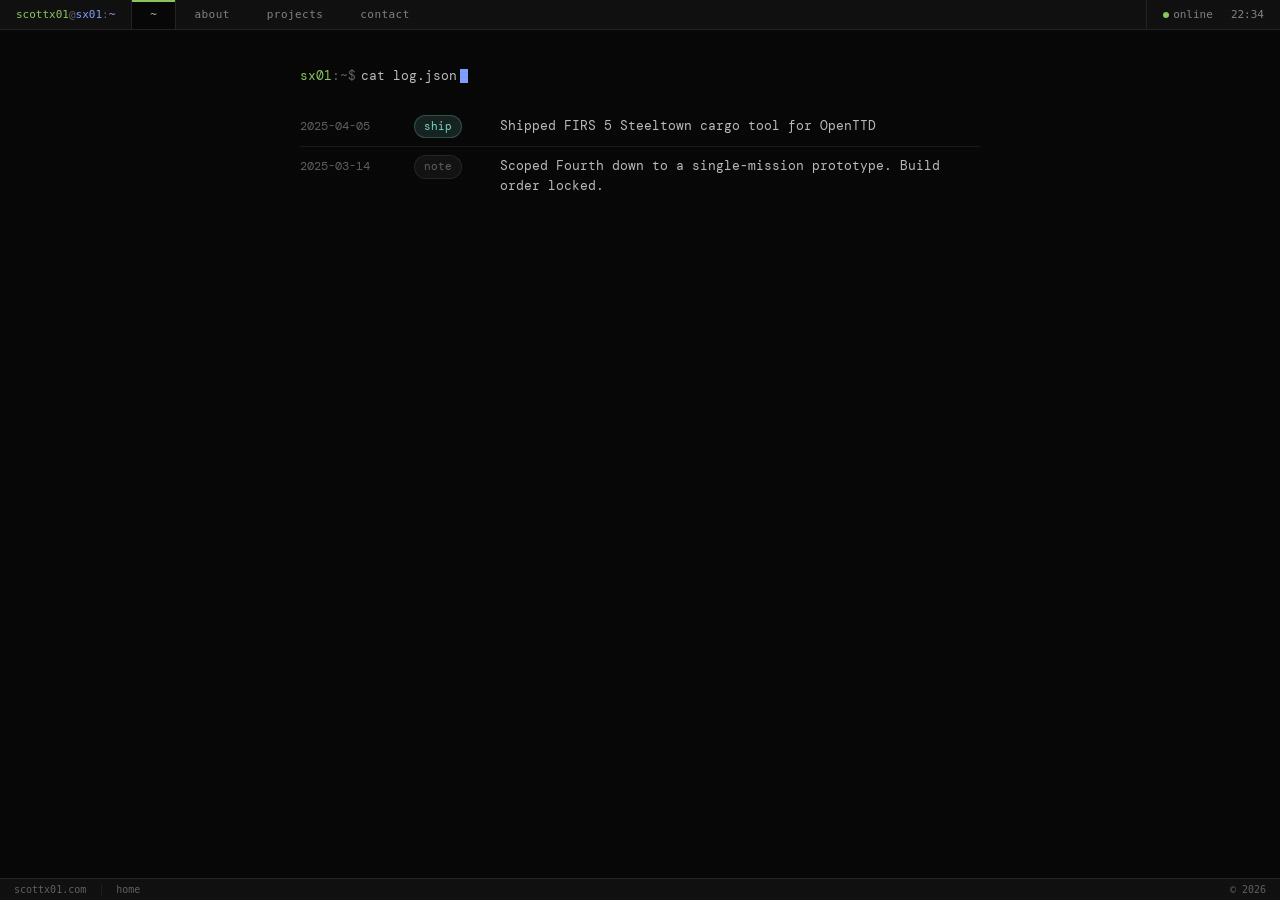
<file: index.html>
<!DOCTYPE html>
<html lang="en">
<head>
<link rel="icon" type="image/x-icon" href="/assets/favicon.ico">
<link rel="icon" type="image/png" sizes="32x32" href="/assets/favicon-32x32.png">
<link rel="apple-touch-icon" href="/assets/apple-touch-icon.png">
<link rel="stylesheet" href="styles.css">
<link rel="stylesheet" href="css/home.css">
<meta charset="UTF-8" />
<meta name="viewport" content="width=device-width, initial-scale=1.0" />
<title>scottx01</title>
</head>
<body>

<div id="topbar">
  <div class="tb-session">
    <span class="tb-u">scottx01</span><span class="tb-s">@</span><span class="tb-h">sx01</span><span class="tb-s">:</span><span class="tb-p">~</span>
  </div>
  <div class="tb-tabs">
    <div class="tb-tab active" id="tab-home"     onclick="switchTab('home')">~</div>
    <div class="tb-tab"       id="tab-about"    onclick="switchTab('about')">about</div>
    <div class="tb-tab"       id="tab-projects" onclick="switchTab('projects')">projects</div>
    <div class="tb-tab"       id="tab-contact"  onclick="switchTab('contact')">contact</div>
  </div>
  <div class="tb-right">
    <span><span class="status-dot"></span>online</span>
    <span id="clock">00:00</span>
  </div>
</div>

<div id="main">

  <div class="view active" id="view-home">
    <div class="log-wrap">
      <div class="log-prompt">
        <span class="lp-host">sx01</span><span class="lp-sep">:~$</span><span class="lp-cmd">cat log.json</span><span class="lp-cursor"></span>
      </div>
      <div id="log-feed">
        <span class="log-status">// loading...</span>
      </div>
    </div>
  </div>

  <div class="view" id="view-about">
    <div class="prompt">
      <span class="pr-u">scottx01</span><span class="pr-s">@</span><span class="pr-h">sx01</span><span class="pr-s">:</span><span class="pr-p">~</span><span class="pr-d"> $ </span><span class="pr-c">cat about.md</span>
    </div>
    <div class="output">
      <table class="kv-table">
        <tr>
          <td class="kv-key">handle</td>
          <td class="kv-val">ScottX01</td>
        </tr>
        <tr>
          <td class="kv-key">location</td>
          <td class="kv-val">PNW, USA</td>
        </tr>
        <tr>
          <td class="kv-key">interests</td>
          <td class="kv-val">
            <span class="tag b">linux / proton</span>
            <span class="tag g">project zomboid</span>
            <span class="tag p">jrpgs</span>
            <span class="tag a">music production</span>
            <span class="tag b">game modding</span>
            <span class="tag r">server admin</span>
          </td>
        </tr>
        <tr>
          <td class="kv-key">desc</td>
          <td class="kv-val" style="color:var(--muted)">
            Builds tools for Linux gaming, server management, and game modding.
            Scripts, utilities, patches — whatever's needed. Also into music production
            and <span style="color:var(--fg)">audio experimentation</span> with AI tooling.
          </td>
        </tr>
      </table>
    </div>
    <div class="prompt">
      <span class="pr-u">scottx01</span><span class="pr-s">@</span><span class="pr-h">sx01</span><span class="pr-s">:</span><span class="pr-p">~</span><span class="pr-d"> $ </span><span class="cursor"></span>
    </div>
  </div>

  <div class="view" id="view-projects">
    <div class="prompt">
      <span class="pr-u">scottx01</span><span class="pr-s">@</span><span class="pr-h">sx01</span><span class="pr-s">:</span><span class="pr-p">~</span><span class="pr-d"> $ </span><span class="pr-c">ls -la projects/</span>
    </div>
    <div class="output">
      <table class="proj-table">
        <thead>
          <tr>
            <th style="width:70px">id</th>
            <th>name / desc</th>
            <th style="width:180px">stack</th>
            <th style="width:60px"></th>
          </tr>
        </thead>
        <tbody>
          <tr>
            <td class="proj-id">proj_001</td>
            <td>
              <div class="proj-name">ProtonDB Report Maker</div>
              <div class="proj-desc">Browser tool for generating formatted ProtonDB compatibility reports. 140-char summary tracking, markdown notes, rating presets, live preview, GE-Proton version lookup.</div>
            </td>
            <td>
              <div class="proj-stack">
                <span>html</span>
                <span>vanilla js</span>
                <span>linux</span>
              </div>
            </td>
            <td><a class="proj-link" href="/protondb">open</a></td>
          </tr>
          <tr>
            <td class="proj-id">proj_002</td>
            <td>
              <div class="proj-name">FIRS 5 Steeltown Reference</div>
              <div class="proj-desc">Interactive cargo flow reference for the Steeltown economy in OpenTTD FIRS 5. Searchable industry list, cargo inputs/outputs, and live cross-reference showing which industries produce or accept any given cargo.</div>
            </td>
            <td>
              <div class="proj-stack">
                <span>html</span>
                <span>vanilla js</span>
                <span>openttd</span>
              </div>
            </td>
            <td><a class="proj-link" href="/openttd">open</a></td>
          </tr>
        </tbody>
      </table>
    </div>
    <div class="prompt">
      <span class="pr-u">scottx01</span><span class="pr-s">@</span><span class="pr-h">sx01</span><span class="pr-s">:</span><span class="pr-p">~</span><span class="pr-d"> $ </span><span class="cursor"></span>
    </div>
  </div>

  <div class="view" id="view-contact">
    <div class="prompt">
      <span class="pr-u">scottx01</span><span class="pr-s">@</span><span class="pr-h">sx01</span><span class="pr-s">:</span><span class="pr-p">~</span><span class="pr-d"> $ </span><span class="pr-c">cat contact.json</span>
    </div>
    <div class="output">
      <div class="contact-json">
        <span class="j-brace">{</span><br>
        &nbsp;&nbsp;<span class="j-key">"github"</span><span class="j-sep">:&nbsp;&nbsp;&nbsp;&nbsp;</span><span class="j-val">"<a href="https://github.com/scottx01" target="_blank">github.com/scottx01</a>"</span><span class="j-comma">,</span><br>
        &nbsp;&nbsp;<span class="j-key">"discord"</span><span class="j-sep">:&nbsp;&nbsp;&nbsp;</span><span class="j-val">"<a href="https://discordapp.com/users/scottyx1" target="_blank">scottyx1</a>"</span><span class="j-comma">,</span><br>
        &nbsp;&nbsp;<span class="j-key">"protondb"</span><span class="j-sep">:&nbsp;&nbsp;</span><span class="j-val">"<a href="https://www.protondb.com/users/568192010" target="_blank">protondb.com/users/568192010</a>"</span><span class="j-comma">,</span><br>
        &nbsp;&nbsp;<span class="j-key">"instagram"</span><span class="j-sep">:&nbsp;</span><span class="j-val">"<a href="https://www.instagram.com/scott.rtf" target="_blank">@scott.rtf</a>"</span><br>
        <span class="j-brace">}</span>
      </div>
    </div>
    <div class="prompt">
      <span class="pr-u">scottx01</span><span class="pr-s">@</span><span class="pr-h">sx01</span><span class="pr-s">:</span><span class="pr-p">~</span><span class="pr-d"> $ </span><span class="cursor"></span>
    </div>
  </div>

</div>

<div id="bottombar">
  <span>scottx01.com</span>
  <span class="bb-sep">│</span>
  <span>home</span>
  <div class="bb-right">
    <span>&copy; 2026</span>
  </div>
</div>

<script src="script.js"></script>
</body>
</html>
</file>
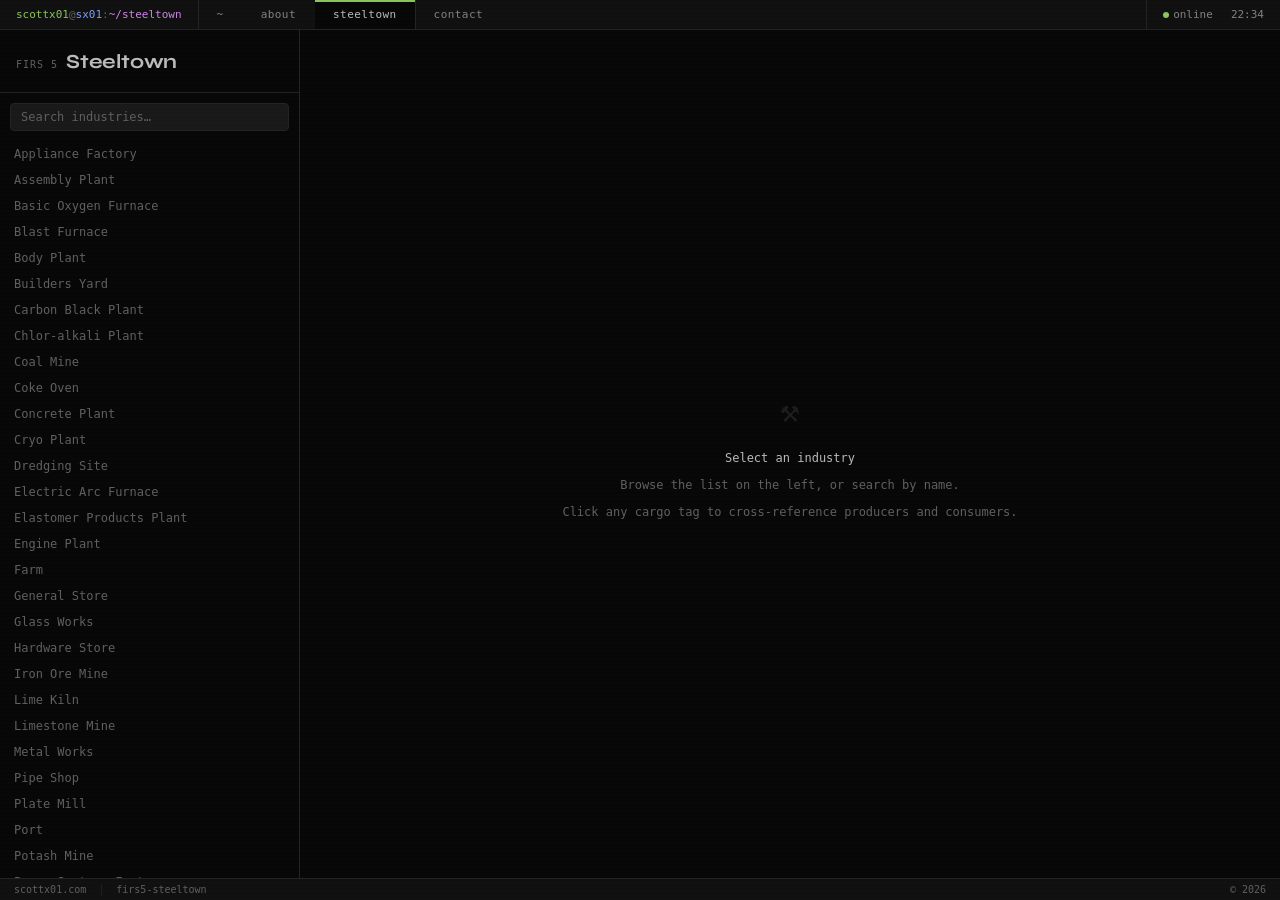
<file: openttd/index.html>
<!DOCTYPE html>
<html lang="en">
<head>
  <meta charset="UTF-8">
  <meta name="viewport" content="width=device-width, initial-scale=1.0">
  <title>FIRS 5 &middot; Steeltown &mdash; scottx01</title>
  <link rel="icon" type="image/x-icon" href="/assets/favicon.ico">
  <link rel="icon" type="image/png" sizes="32x32" href="/assets/favicon-32x32.png">
  <link rel="apple-touch-icon" href="/assets/apple-touch-icon.png">
  <link rel="preconnect" href="https://fonts.googleapis.com">
  <link rel="preconnect" href="https://fonts.gstatic.com" crossorigin>
  <link rel="stylesheet" href="https://fonts.googleapis.com/css2?family=Syne:wght@400;600;700&display=swap">
  <link rel="stylesheet" href="../styles.css">
</head>
<body>

<div id="topbar">
  <div class="tb-session">
    <span class="tb-u">scottx01</span><span class="tb-s">@</span><span class="tb-h">sx01</span><span class="tb-s">:</span><span class="tb-p">~/steeltown</span>
  </div>
  <div class="tb-tabs">
    <a class="tb-tab" href="/">~</a>
    <a class="tb-tab" href="/?tab=about">about</a>
    <div class="tb-tab active">steeltown</div>
    <a class="tb-tab" href="/?tab=contact">contact</a>
  </div>
  <div class="tb-right">
    <span><span class="status-dot"></span>online</span>
    <span id="clock">00:00</span>
  </div>
</div>

<div id="openttd-app">

  <div id="ot-left">
    <div id="ot-header">
      <div class="ot-header-text">
        <span class="ot-label">FIRS 5</span>
        <span class="ot-title">Steeltown</span>
      </div>
      <button id="ot-mobile-toggle" aria-label="Toggle industry list">&#x25BE;</button>
    </div>

    <div id="ot-search-wrap">
      <input id="ot-search" type="search" placeholder="Search industries&hellip;" autocomplete="off" spellcheck="false">
    </div>

    <div id="ot-list" role="list">
    </div>
  </div>

  <div id="ot-right" aria-live="polite">

    <button id="ot-back-btn" hidden>&#x2190; Back</button>

    <div id="ot-empty" class="ot-panel">
      <div class="ot-empty-icon">&#x2692;</div>
      <p><strong>Select an industry</strong></p>
      <p>Browse the list on the left, or search by name.</p>
      <p>Click any cargo tag to cross-reference producers and consumers.</p>
    </div>

    <div id="ot-industry-view" class="ot-panel" hidden>
      <div class="ot-ind-name" id="ot-iv-name"></div>
      <div class="ot-cargo-section">
        <div class="ot-section-label">Accepts</div>
        <div class="ot-tags" id="ot-iv-in-tags"></div>
      </div>
      <div class="ot-cargo-section">
        <div class="ot-section-label">Produces</div>
        <div class="ot-tags" id="ot-iv-out-tags"></div>
      </div>
    </div>

    <div id="ot-cargo-view" class="ot-panel" hidden>
      <div class="ot-cargo-heading" id="ot-cv-name"></div>
      <div class="ot-cargo-sub">Cargo cross-reference</div>
      <div class="ot-xref-section">
        <div class="ot-xref-label produced">Produced by</div>
        <div id="ot-cv-producers"></div>
      </div>
      <div class="ot-xref-section">
        <div class="ot-xref-label accepted">Accepted by</div>
        <div id="ot-cv-acceptors"></div>
      </div>
    </div>

  </div>
</div>

<div id="bottombar">
  <span>scottx01.com</span>
  <span class="bb-sep">│</span>
  <span>firs5-steeltown</span>
  <div class="bb-right">
    <span>&copy; 2026</span>
  </div>
</div>

<script src="../script.js"></script>
</body>
</html>
</file>
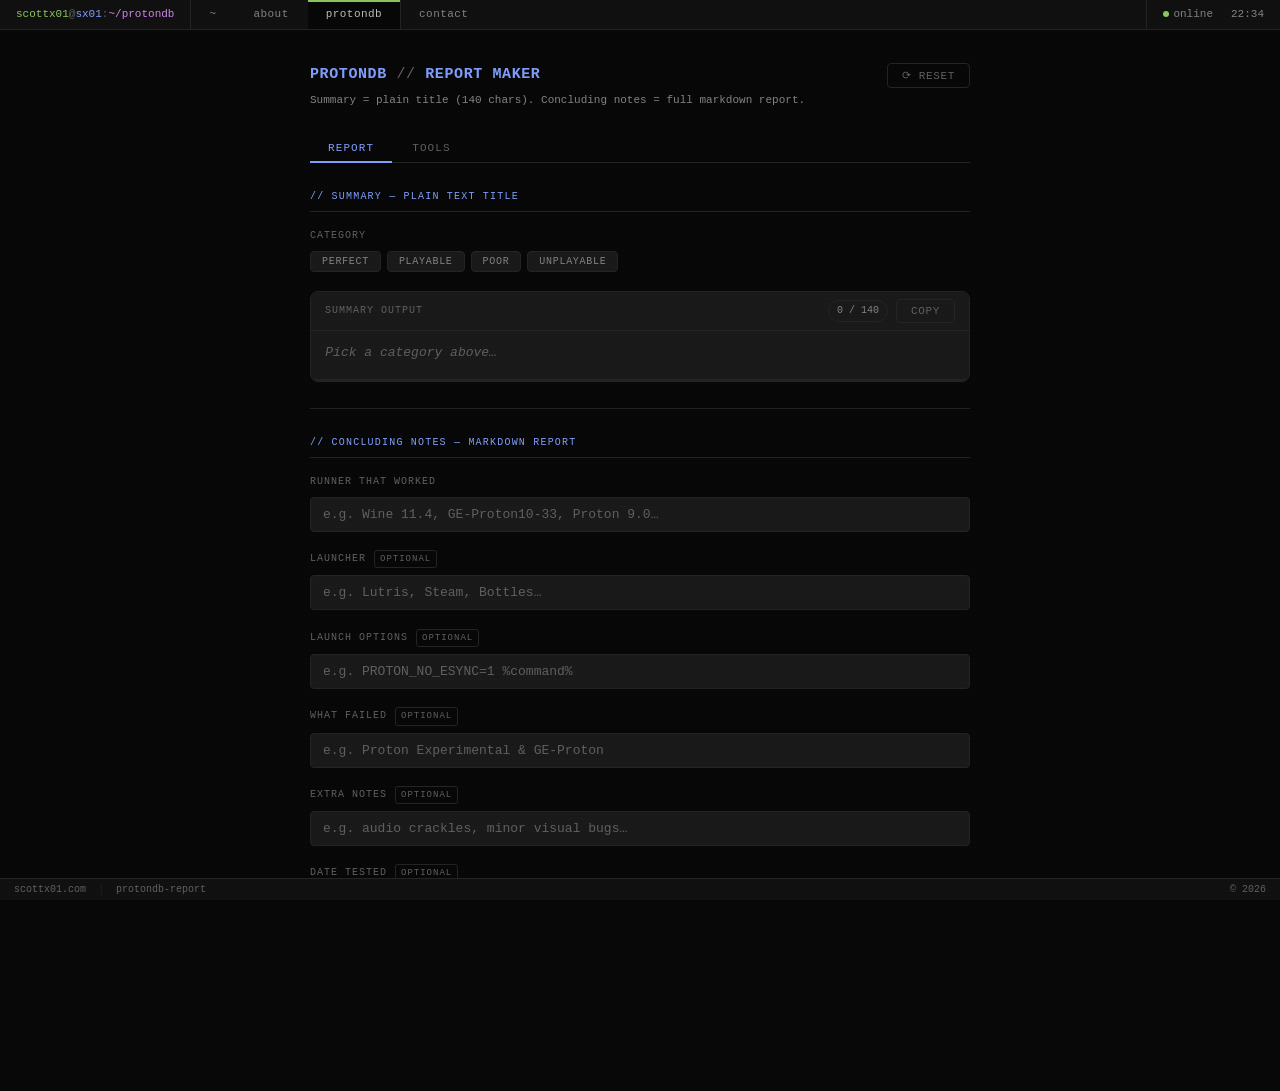
<file: protondb/index.html>
<!DOCTYPE html>
<html lang="en">
<head>
<meta charset="UTF-8" />
<meta name="viewport" content="width=device-width, initial-scale=1.0" />
<link rel="icon" type="image/x-icon" href="/assets/favicon.ico">
<link rel="icon" type="image/png" sizes="32x32" href="/assets/favicon-32x32.png">
<link rel="apple-touch-icon" href="/assets/apple-touch-icon.png">
<link rel="stylesheet" href="../styles.css">
<title>ProtonDB Report Maker</title>
</head>
<body class="app-page">
  <div id="topbar">
  <div class="tb-session">
    <span class="tb-u">scottx01</span><span class="tb-s">@</span><span class="tb-h">sx01</span><span class="tb-s">:</span><span class="tb-p">~/protondb</span>
  </div>
  <div class="tb-tabs">
    <a class="tb-tab" href="/">~</a>
    <a class="tb-tab" href="/?tab=about">about</a>
    <div class="tb-tab active">protondb</div>
    <a class="tb-tab" href="/?tab=contact">contact</a>
  </div>
  <div class="tb-right">
    <span><span class="status-dot"></span>online</span>
    <span id="clock">00:00</span>
  </div>
</div>
<div class="app">

  <header class="app-header">
    <div>
      <h1>ProtonDB <span>//</span> Report Maker</h1>
      <p>Summary = plain title (140 chars). Concluding notes = full markdown report.</p>
    </div>
    <button class="btn danger" onclick="resetAll()">&#x27F3; Reset</button>
  </header>

  <div class="tab-bar">
    <button class="tab-btn active" onclick="switchTab('report',this)">Report</button>
    <button class="tab-btn" onclick="switchTab('tools',this)">Tools</button>
  </div>

  <div class="tab-panel active" id="tab-report">

  <div class="section-title">// Summary — plain text title</div>

  <div class="field">
    <div class="field-label">Category</div>
    <div class="cat-row">
      <button class="cat-chip" onclick="selectCat('perfect',this)">Perfect</button>
      <button class="cat-chip" onclick="selectCat('playable',this)">Playable</button>
      <button class="cat-chip" onclick="selectCat('poor',this)">Poor</button>
      <button class="cat-chip" onclick="selectCat('unplayable',this)">Unplayable</button>
    </div>
  </div>

  <div class="field" id="preset-field" style="display:none;">
    <div class="field-label">Quick presets <span class="opt">loads into field below</span></div>
    <div class="preset-row" id="preset-row"></div>
    <p class="preset-hint">// edit the loaded text however you want</p>
    <input type="text" id="summary-text" placeholder="e.g. Flawless // zero issues, runs out of the box." oninput="updateSummary()" />
  </div>

  <div class="field">
    <div class="output-wrap">
      <div class="output-header">
        <span class="output-label">Summary output</span>
        <div style="display:flex;align-items:center;gap:8px;">
          <span class="char-pill" id="sum-pill">0 / 140</span>
          <button class="btn copy" id="copy-sum" onclick="copySummary()">Copy</button>
        </div>
      </div>
      <div class="output-body empty" id="sum-preview">Pick a category above&hellip;</div>
      <div class="char-bar-wrap"><div class="char-bar" id="sum-bar"></div></div>
    </div>
  </div>

  <div class="divider"></div>

  <div class="section-title">// Concluding Notes — markdown report</div>

  <div class="field">
    <div class="field-label">Runner that worked</div>
    <input type="text" id="runner" placeholder="e.g. Wine 11.4, GE-Proton10-33, Proton 9.0&hellip;" oninput="updateNotes()" />
  </div>

  <div class="field">
    <div class="field-label">Launcher <span class="opt">optional</span></div>
    <input type="text" id="launcher" placeholder="e.g. Lutris, Steam, Bottles&hellip;" oninput="updateNotes()" />
  </div>

  <div class="field">
    <div class="field-label">Launch options <span class="opt">optional</span></div>
    <input type="text" id="launchopts" placeholder="e.g. PROTON_NO_ESYNC=1 %command%" oninput="updateNotes()" />
  </div>

  <div class="field">
    <div class="field-label">What failed <span class="opt">optional</span></div>
    <input type="text" id="failed" placeholder="e.g. Proton Experimental &amp; GE-Proton" oninput="updateNotes()" />
  </div>

  <div class="field">
    <div class="field-label">Extra notes <span class="opt">optional</span></div>
    <input type="text" id="extra" placeholder="e.g. audio crackles, minor visual bugs&hellip;" oninput="updateNotes()" />
  </div>

  <div class="field">
    <div class="field-label">Date tested <span class="opt">optional</span></div>
    <input type="text" id="datetest" placeholder="e.g. March 2026" oninput="updateNotes()" />
  </div>

  <div class="field">
    <div class="output-wrap">
      <div class="output-header">
        <span class="output-label">Concluding notes output</span>
        <button class="btn copy" id="copy-notes" onclick="copyNotes()">Copy</button>
      </div>
      <div class="notes-body empty" id="notes-preview">Fill in the fields above&hellip;</div>
    </div>
    <div class="output-footer">
      <span style="font-size:10px;color:var(--fg-dim);">// markdown is supported in this field on ProtonDB</span>
    </div>
  </div>

  </div>

  <div class="tab-panel" id="tab-tools">

    <div class="section-title">// Tools &amp; Resources</div>

    <div class="tool-card">
      <div class="tool-card-title">ProtonDB</div>
      <p>Submit and browse community compatibility reports for games on Linux via Proton.</p>
      <a class="tool-link" href="https://www.protondb.com" target="_blank">protondb.com &#x2197;</a>
    </div>

    <div class="tool-card">
      <div class="tool-card-title">GE-Proton — Latest Version</div>
      <p>Fetch the latest GE-Proton release tag from GitHub via the API.</p>
      <div class="code-block-wrap">
        <div class="code-block-header">
          <span class="code-block-label">bash</span>
          <button class="btn copy" id="copy-ge" onclick="copyCode()">Copy</button>
        </div>
        <div class="code-block-body" id="ge-cmd">curl -s https://api.github.com/repos/GloriousEggroll/proton-ge-custom/releases/latest | grep -oP '"tag_name": "\K[^"]+'</div>
      </div>
    </div>

  </div>

</div>

<div id="bottombar">
  <span>scottx01.com</span>
  <span class="bb-sep">│</span>
  <span>protondb-report</span>
  <div class="bb-right">
    <span>&copy; 2026</span>
  </div>
</div>

<script src="../script.js"></script>
</body>
</html>
</file>
<file: styles.css>
*, *::before, *::after {
  box-sizing: border-box;
  margin: 0;
  padding: 0;
}

[hidden] { display: none !important; }


:root {
  --bg:       #080808;
  --bg2:      #111111;
  --bg3:      #1a1a1a;
  --border:   #242424;
  --border-hi:#383838;

  --fg:       #bdbdbd;
  --fg-dim:   #616161;
  --fg-muted: #848484;

  --blue:     #80a0ff;
  --cyan:     #79dac8;
  --green:    #8cc85f;
  --yellow:   #e3c78a;
  --magenta:  #cf87e8;
  --red:      #ff5454;

  --radius:    4px;
  --radius-lg: 8px;
  --font: 'JetBrains Mono', 'Cascadia Code', 'Fira Mono', monospace;
}


html, body {
  width: 100%;
  height: 100%;
  overflow: hidden;
  background: var(--bg);
  color: var(--fg);
  font-family: var(--font);
  font-size: 13px;
  line-height: 1.6;
}


body::before {
  content: '';
  position: fixed;
  inset: 0;
  background: repeating-linear-gradient(
    0deg,
    transparent, transparent 2px,
    rgba(0, 0, 0, 0.025) 2px, rgba(0, 0, 0, 0.025) 4px
  );
  pointer-events: none;
  z-index: 9999;
}


::-webkit-scrollbar { width: 5px; height: 5px; }
::-webkit-scrollbar-track { background: var(--bg); }
::-webkit-scrollbar-thumb { background: var(--border); border-radius: 3px; }
::-webkit-scrollbar-thumb:hover { background: var(--border-hi); }
* { scrollbar-color: var(--border) var(--bg); scrollbar-width: thin; }


@keyframes pulse {
  0%, 100% { opacity: 1; }
  50%       { opacity: 0.35; }
}
@keyframes blink {
  0%, 49%  { opacity: 1; }
  50%, 100% { opacity: 0; }
}


#topbar {
  position: fixed;
  top: 0; left: 0; right: 0;
  height: 30px;
  background: var(--bg2);
  border-bottom: 1px solid var(--border);
  display: flex;
  align-items: stretch;
  z-index: 100;
  user-select: none;
}

.tb-session {
  display: flex;
  align-items: center;
  padding: 0 16px;
  font-size: 11px;
  border-right: 1px solid var(--border);
  white-space: nowrap;
}

.tb-u { color: var(--green); }
.tb-s { color: var(--fg-dim); }
.tb-h { color: var(--blue); }
.tb-p { color: var(--magenta); }

.tb-tabs {
  display: flex;
  align-items: stretch;
  flex: 1;
}

.tb-tab {
  font-size: 11px;
  padding: 0 18px;
  display: flex;
  align-items: center;
  cursor: pointer;
  text-decoration: none;
  color: var(--fg-muted);
  border-right: 1px solid transparent;
  letter-spacing: 0.04em;
  transition: color 0.1s, background 0.1s;
  position: relative;
}
.tb-tab:hover {
  color: var(--fg);
  background: rgba(255, 255, 255, 0.03);
}

.tb-tab.active {
  color: var(--fg);
  background: var(--bg);
  border-right-color: var(--border);
  border-left-color: var(--border);
}
.tb-tab.active::after {
  content: '';
  position: absolute;
  top: 0; left: 0; right: 0;
  height: 2px;
  background: var(--green);
}
.tb-tab:first-child.active {
  border-left-color: transparent;
}

.tb-right {
  display: flex;
  align-items: center;
  padding: 0 16px;
  gap: 18px;
  font-size: 11px;
  color: var(--fg-muted);
  margin-left: auto;
  border-left: 1px solid var(--border);
}

.status-dot {
  display: inline-block;
  width: 6px; height: 6px;
  border-radius: 50%;
  background: var(--green);
  animation: pulse 2.5s ease-in-out infinite;
  vertical-align: middle;
  margin-right: 4px;
}


#main {
  position: fixed;
  top: 30px; left: 0; right: 0; bottom: 22px;
  overflow-y: auto;
  background: var(--bg);
  padding: 36px 52px 52px;
}


#bottombar {
  position: fixed;
  bottom: 0; left: 0; right: 0;
  height: 22px;
  background: var(--bg2);
  border-top: 1px solid var(--border);
  display: flex;
  align-items: center;
  padding: 0 14px;
  font-size: 10px;
  color: var(--fg-dim);
  z-index: 100;
  user-select: none;
}
.bb-sep { margin: 0 12px; color: var(--border); }
.bb-right { margin-left: auto; display: flex; align-items: center; gap: 8px; }


.view { display: none; }
.view.active { display: block; }


.prompt {
  display: flex;
  align-items: center;
  font-size: 12px;
  color: var(--fg-muted);
  margin-bottom: 10px;
}
.pr-u { color: var(--green); }
.pr-s { color: var(--fg-dim); }
.pr-h { color: var(--blue); }
.pr-p { color: var(--magenta); }
.pr-d { color: var(--fg-muted); white-space: pre; }
.pr-c { color: var(--fg); }

.output { margin-bottom: 32px; }


.cursor {
  display: inline-block;
  width: 7px; height: 13px;
  background: var(--fg);
  vertical-align: middle;
  animation: blink 1s step-end infinite;
}


.home-sub {
  font-size: 11px;
  color: var(--fg-muted);
  letter-spacing: 0.04em;
  margin-bottom: 10px;
}

.home-tags {
  font-size: 12px;
  color: var(--fg-dim);
  letter-spacing: 0.02em;
}

.links-list {
  display: flex;
  gap: 6px;
  flex-wrap: wrap;
}
.term-link {
  display: inline-flex;
  align-items: center;
  gap: 5px;
  padding: 5px 14px;
  border: 1px solid var(--border);
  border-radius: var(--radius);
  color: var(--fg-muted);
  text-decoration: none;
  font-size: 11px;
  letter-spacing: 0.06em;
  transition: border-color 0.12s, color 0.12s, background 0.12s;
}
.term-link:hover {
  border-color: var(--blue);
  color: var(--blue);
  background: rgba(128, 160, 255, 0.05);
}


.kv-table {
  width: 100%;
  border-collapse: collapse;
  max-width: 680px;
}
.kv-table tr { border-bottom: 1px solid var(--border); }
.kv-table tr:last-child { border-bottom: none; }

.kv-key {
  font-size: 10px;
  text-transform: uppercase;
  letter-spacing: 0.14em;
  color: var(--fg-dim);
  padding: 12px 28px 12px 0;
  vertical-align: top;
  white-space: nowrap;
  width: 110px;
}
.kv-val {
  font-size: 12px;
  color: var(--fg);
  padding: 12px 0;
  line-height: 1.75;
}

.tag {
  display: inline-block;
  font-size: 10px;
  padding: 1px 8px;
  border: 1px solid var(--border);
  border-radius: 2px;
  color: var(--fg-muted);
  margin: 2px 3px 2px 0;
}
.tag.b { border-color: rgba(128, 160, 255, 0.3); color: var(--blue); }
.tag.g { border-color: rgba(140, 200, 95,  0.3); color: var(--green); }
.tag.p { border-color: rgba(207, 135, 232, 0.3); color: var(--magenta); }
.tag.a { border-color: rgba(227, 199, 138, 0.3); color: var(--yellow); }
.tag.r { border-color: rgba(255, 84,  84,  0.3); color: var(--red); }
.tag.c { border-color: rgba(121, 218, 200, 0.3); color: var(--cyan); }


.proj-table {
  width: 100%;
  border-collapse: collapse;
  max-width: 820px;
}
.proj-table thead tr { border-bottom: 1px solid var(--border); }
.proj-table th {
  font-size: 9px;
  text-transform: uppercase;
  letter-spacing: 0.14em;
  color: var(--fg-dim);
  padding: 0 24px 10px 0;
  text-align: left;
  font-weight: 400;
}
.proj-table tbody tr {
  border-bottom: 1px solid var(--border);
  transition: background 0.1s;
}
.proj-table tbody tr:last-child { border-bottom: none; }
.proj-table tbody tr:hover { background: rgba(255, 255, 255, 0.02); }
.proj-table td { padding: 16px 24px 16px 0; vertical-align: top; }

.proj-id   { font-size: 10px; color: var(--fg-dim); white-space: nowrap; }
.proj-name { font-size: 13px; color: var(--fg); font-weight: 600; margin-bottom: 4px; }
.proj-desc { font-size: 11px; color: var(--fg-muted); line-height: 1.65; max-width: 460px; }

.proj-stack { display: flex; gap: 5px; flex-wrap: wrap; }
.proj-stack span {
  font-size: 10px;
  padding: 1px 7px;
  border: 1px solid var(--border);
  border-radius: 2px;
  color: var(--fg-dim);
}

.proj-link {
  color: var(--blue);
  text-decoration: none;
  font-size: 11px;
  white-space: nowrap;
  transition: color 0.1s;
}
.proj-link:hover { color: var(--fg); }
.proj-link::after { content: ' \2197'; }

.proj-null { color: var(--fg-dim); font-size: 11px; }


.contact-json {
  font-size: 12px;
  line-height: 2.1;
  color: var(--fg-muted);
  max-width: 560px;
}
.j-brace { color: var(--fg-dim); }
.j-key   { color: var(--blue); }
.j-sep   { color: var(--fg-dim); }
.j-comma { color: var(--fg-dim); }
.j-val   { color: var(--green); }
.j-val a {
  color: inherit;
  text-decoration: none;
  border-bottom: 1px solid rgba(140, 200, 95, 0.25);
  transition: color 0.1s, border-color 0.1s;
}
.j-val a:hover { color: var(--fg); border-bottom-color: var(--fg); }


.app-page {
  min-height: 100vh;
  display: flex;
  justify-content: center;
  padding: calc(2.5rem + 30px) 1rem 4rem;
  background: var(--bg);
  overflow-y: auto;
}
.app { width: 100%; max-width: 660px; }

.app-header {
  margin-bottom: 2rem;
  display: flex;
  align-items: flex-start;
  justify-content: space-between;
  gap: 1rem;
}
.app-header h1 {
  font-size: 15px;
  font-weight: 600;
  color: var(--blue);
  letter-spacing: 0.04em;
  text-transform: uppercase;
}
.app-header h1 span { color: var(--fg-dim); font-weight: 400; }
.app-header p {
  font-size: 11px;
  color: var(--fg-muted);
  margin-top: 5px;
  line-height: 1.6;
}

.section-title {
  font-size: 10px;
  text-transform: uppercase;
  letter-spacing: 0.12em;
  color: var(--blue);
  margin-bottom: 1.25rem;
  padding-bottom: 6px;
  border-bottom: 1px solid var(--border);
}

.field { margin-bottom: 1.4rem; }

.field-label {
  font-size: 10px;
  text-transform: uppercase;
  letter-spacing: 0.1em;
  color: var(--fg-dim);
  margin-bottom: 7px;
  display: flex;
  align-items: center;
  gap: 8px;
}
.field-label .opt {
  font-size: 9px;
  border: 1px solid var(--border);
  border-radius: 3px;
  padding: 1px 5px;
  color: var(--fg-dim);
}

input[type="text"] {
  width: 100%;
  padding: 9px 12px;
  background: var(--bg3);
  border: 1px solid var(--border);
  border-radius: var(--radius);
  color: var(--fg);
  font-family: var(--font);
  font-size: 13px;
  outline: none;
  transition: border-color 0.12s;
}
input[type="text"]:focus { border-color: var(--blue); }
input[type="text"]::placeholder { color: var(--fg-dim); }

.divider {
  border: none;
  border-top: 1px solid var(--border);
  margin: 2rem 0;
}

.btn {
  padding: 5px 14px;
  background: none;
  border: 1px solid var(--border);
  border-radius: var(--radius);
  color: var(--fg-dim);
  font-family: var(--font);
  font-size: 11px;
  cursor: pointer;
  text-transform: uppercase;
  letter-spacing: 0.06em;
  transition: border-color 0.12s, color 0.12s;
}
.btn:hover { border-color: var(--border-hi); color: var(--fg); }
.btn.danger:hover { border-color: var(--red); color: var(--red); }
.btn.copy:hover   { border-color: var(--blue); color: var(--blue); }
.btn.copied       { border-color: var(--green) !important; color: var(--green) !important; }

.tab-bar {
  display: flex;
  gap: 2px;
  margin-bottom: 2rem;
  border-bottom: 1px solid var(--border);
}
.tab-btn {
  padding: 7px 18px;
  background: none;
  border: none;
  border-bottom: 2px solid transparent;
  font-family: var(--font);
  font-size: 11px;
  text-transform: uppercase;
  letter-spacing: 0.1em;
  color: var(--fg-dim);
  cursor: pointer;
  margin-bottom: -1px;
  transition: color 0.12s, border-color 0.12s;
}
.tab-btn:hover { color: var(--fg); }
.tab-btn.active { color: var(--blue); border-bottom-color: var(--blue); }

.tab-panel { display: none; }
.tab-panel.active { display: block; }

.cat-row { display: flex; gap: 6px; flex-wrap: wrap; margin-bottom: 10px; }
.cat-chip {
  padding: 4px 11px;
  border-radius: var(--radius);
  border: 1px solid var(--border);
  background: var(--bg3);
  font-family: var(--font);
  font-size: 10px;
  text-transform: uppercase;
  letter-spacing: 0.07em;
  cursor: pointer;
  color: var(--fg-muted);
  transition: all 0.1s;
}
.cat-chip:hover { border-color: var(--border-hi); color: var(--fg); }
.cat-chip.on-perfect    { border-color: var(--green);   color: var(--green);   background: rgba(140, 200, 95,  0.06); }
.cat-chip.on-playable   { border-color: var(--blue);    color: var(--blue);    background: rgba(128, 160, 255, 0.06); }
.cat-chip.on-poor       { border-color: var(--yellow);  color: var(--yellow);  background: rgba(227, 199, 138, 0.06); }
.cat-chip.on-unplayable { border-color: var(--red);     color: var(--red);     background: rgba(255, 84,  84,  0.06); }

.preset-row { display: flex; gap: 6px; flex-wrap: wrap; margin-bottom: 8px; min-height: 26px; }
.preset-chip {
  padding: 4px 10px;
  border-radius: var(--radius);
  border: 1px dashed var(--border);
  background: transparent;
  color: var(--fg-muted);
  font-family: var(--font);
  font-size: 11px;
  cursor: pointer;
  transition: all 0.1s;
}
.preset-chip:hover { border-color: var(--border-hi); color: var(--fg); border-style: solid; }
.preset-chip.on { border-style: solid; background: rgba(255,255,255,0.03); }
.preset-chip.on-perfect    { border-color: var(--green);  color: var(--green); }
.preset-chip.on-playable   { border-color: var(--blue);   color: var(--blue); }
.preset-chip.on-poor       { border-color: var(--yellow); color: var(--yellow); }
.preset-chip.on-unplayable { border-color: var(--red);    color: var(--red); }
.preset-hint { font-size: 10px; color: var(--fg-dim); margin-bottom: 7px; }

.output-wrap {
  background: var(--bg3);
  border: 1px solid var(--border);
  border-radius: var(--radius-lg);
  overflow: hidden;
}
.output-header {
  padding: 7px 14px;
  border-bottom: 1px solid var(--border);
  display: flex;
  align-items: center;
  justify-content: space-between;
}
.output-label { font-size: 10px; text-transform: uppercase; letter-spacing: 0.1em; color: var(--fg-dim); }

.char-pill {
  font-size: 10px;
  padding: 2px 8px;
  border-radius: 20px;
  border: 1px solid var(--border);
  color: var(--fg-muted);
  transition: all 0.15s;
}
.char-pill.warn { border-color: var(--yellow); color: var(--yellow); }
.char-pill.over { border-color: var(--red);    color: var(--red); }

.output-body {
  padding: 0.9rem 1.1rem;
  font-size: 13px;
  white-space: pre-wrap;
  word-break: break-word;
  line-height: 1.75;
  min-height: 48px;
  color: var(--fg);
}
.output-body.empty { color: var(--fg-dim); font-style: italic; }

.output-body .md-bold   { color: var(--fg); font-weight: 700; }
.output-body .md-hash   { color: var(--blue); }
.output-body .md-italic { color: var(--fg-muted); font-style: italic; }
.output-body .md-sep    { color: var(--magenta); }

.char-bar-wrap { height: 2px; background: var(--border); }
.char-bar {
  height: 100%;
  width: 0%;
  background: var(--blue);
  transition: width 0.1s, background 0.1s;
}
.char-bar.warn { background: var(--yellow); }
.char-bar.over { background: var(--red); }

.notes-body {
  padding: 0.9rem 1.1rem;
  font-size: 13px;
  white-space: pre-wrap;
  word-break: break-word;
  line-height: 1.85;
  min-height: 80px;
  color: var(--fg);
}
.notes-body.empty   { color: var(--fg-dim); font-style: italic; }
.notes-body .md-bold   { color: var(--fg); font-weight: 700; }
.notes-body .md-hash   { color: var(--blue); }
.notes-body .md-italic { color: var(--fg-muted); font-style: italic; }
.notes-body .md-sep    { color: var(--magenta); }

.output-footer {
  display: flex;
  align-items: center;
  justify-content: flex-end;
  margin-top: 8px;
}

.tool-card {
  background: var(--bg3);
  border: 1px solid var(--border);
  border-radius: var(--radius-lg);
  padding: 1.25rem 1.4rem;
  margin-bottom: 1.4rem;
}
.tool-card-title {
  font-size: 11px;
  text-transform: uppercase;
  letter-spacing: 0.1em;
  color: var(--blue);
  margin-bottom: 0.6rem;
}
.tool-card p {
  font-size: 12px;
  color: var(--fg-muted);
  margin-bottom: 0.9rem;
  line-height: 1.6;
}
.tool-link {
  display: inline-block;
  color: var(--blue);
  font-size: 12px;
  text-decoration: none;
  border-bottom: 1px solid transparent;
  transition: border-color 0.12s;
}
.tool-link:hover { border-bottom-color: var(--blue); }

.code-block-wrap {
  margin-top: 1rem;
  background: var(--bg);
  border: 1px solid var(--border);
  border-radius: var(--radius);
  overflow: hidden;
}
.code-block-header {
  padding: 5px 12px;
  border-bottom: 1px solid var(--border);
  display: flex;
  align-items: center;
  justify-content: space-between;
}
.code-block-label {
  font-size: 9px;
  text-transform: uppercase;
  letter-spacing: 0.1em;
  color: var(--fg-dim);
}
.code-block-body {
  padding: 0.75rem 1rem;
  font-size: 12px;
  color: var(--green);
  white-space: pre;
  overflow-x: auto;
  line-height: 1.5;
}


@media (max-width: 700px) {
  html, body {
    height: auto;
    overflow-y: auto;
  }

  .tb-session { display: none; }
  .tb-right   { display: none; }
  .tb-tab { padding: 0 14px; font-size: 10px; }

  #main {
    position: static;
    margin-top: 30px;
    padding: 20px 16px 32px;
    overflow-y: visible;
  }
  #bottombar { position: static; }

  .kv-table,
  .kv-table tbody { display: block; }
  .kv-table tr {
    display: block;
    padding: 10px 0;
    border-bottom: 1px solid var(--border);
  }
  .kv-table tr:last-child { border-bottom: none; }
  .kv-key { display: block; width: auto; padding: 0 0 4px 0; white-space: normal; }
  .kv-val { display: block; padding: 0; }

  .proj-table,
  .proj-table tbody { display: block; }
  .proj-table thead { display: none; }
  .proj-table tbody tr { display: block; padding: 14px 0; }
  .proj-table td { display: block; padding: 2px 0; }
  .proj-desc { max-width: 100%; }
  .proj-stack { margin-top: 6px; }
  .proj-link  { display: inline-block; margin-top: 6px; }

  .app-page { padding: 1.5rem 1rem 3rem; }
  .contact-json { font-size: 11px; }
}


#openttd-app {
  position: fixed;
  top: 30px; left: 0; right: 0; bottom: 22px;
  display: flex;
  overflow: hidden;
}

#ot-mobile-toggle { display: none; }

#ot-left {
  width: 300px;
  flex-shrink: 0;
  display: flex;
  flex-direction: column;
  border-right: 1px solid var(--border);
  overflow: hidden;
}

#ot-header {
  padding: 16px 16px 14px;
  border-bottom: 1px solid var(--border);
  flex-shrink: 0;
}

#ot-header .ot-label {
  font-size: 10px;
  color: var(--fg-dim);
  letter-spacing: 0.1em;
  text-transform: uppercase;
  margin-bottom: 2px;
}

#ot-header .ot-title {
  font-family: 'Syne', var(--font);
  font-size: 20px;
  font-weight: 700;
  color: var(--fg);
  letter-spacing: -0.01em;
}

#ot-search-wrap {
  padding: 10px 10px 6px;
  flex-shrink: 0;
}

#ot-search {
  width: 100%;
  background: var(--bg3);
  border: 1px solid var(--border);
  border-radius: var(--radius);
  color: var(--fg);
  font-family: var(--font);
  font-size: 12px;
  padding: 6px 10px;
  outline: none;
  transition: border-color 0.15s;
}
#ot-search::placeholder { color: var(--fg-dim); }
#ot-search:focus { border-color: var(--blue); }

#ot-list {
  flex: 1;
  overflow-y: auto;
  padding: 4px 0 10px;
}

.ot-ind-btn {
  display: block;
  width: 100%;
  background: none;
  border: none;
  border-left: 3px solid transparent;
  color: var(--fg-dim);
  font-family: var(--font);
  font-size: 12px;
  text-align: left;
  padding: 6px 12px 6px 11px;
  cursor: pointer;
  transition: background 0.1s, color 0.1s, border-color 0.1s;
  white-space: nowrap;
  overflow: hidden;
  text-overflow: ellipsis;
}
.ot-ind-btn:hover { background: var(--bg2); color: var(--fg); }
.ot-ind-btn.active {
  background: var(--bg2);
  border-left-color: var(--blue);
  color: var(--fg);
}
.ot-ind-btn.hidden { display: none; }

#ot-right {
  flex: 1;
  overflow-y: auto;
  padding: 28px 32px;
}

.ot-panel {
  animation: otFadeIn 0.15s ease;
}
@keyframes otFadeIn {
  from { opacity: 0; transform: translateY(4px); }
  to   { opacity: 1; transform: translateY(0); }
}

#ot-empty {
  display: flex;
  flex-direction: column;
  align-items: center;
  justify-content: center;
  height: 100%;
  min-height: 280px;
  gap: 8px;
  text-align: center;
}
#ot-empty .ot-empty-icon { font-size: 32px; opacity: 0.12; margin-bottom: 4px; }
#ot-empty p { color: var(--fg-dim); font-size: 12px; }
#ot-empty p strong { color: var(--fg); font-weight: 500; }

.ot-ind-name {
  font-family: 'Syne', var(--font);
  font-size: 22px;
  font-weight: 700;
  color: var(--fg);
  letter-spacing: -0.02em;
  margin-bottom: 24px;
}

.ot-cargo-section { margin-bottom: 24px; }

.ot-section-label {
  font-size: 10px;
  font-weight: 500;
  letter-spacing: 0.12em;
  text-transform: uppercase;
  color: var(--fg-dim);
  margin-bottom: 10px;
}

.ot-tags { display: flex; flex-wrap: wrap; gap: 7px; }

.otd-tag {
  display: inline-flex;
  align-items: center;
  border-radius: 20px;
  font-family: var(--font);
  font-size: 12px;
  padding: 3px 11px;
  border: 1px solid;
  cursor: pointer;
  transition: opacity 0.12s, transform 0.1s;
  white-space: nowrap;
}
.otd-tag:hover  { opacity: 0.75; transform: translateY(-1px); }
.otd-tag:active { transform: translateY(0); }

.otd-tag-in  { background: #ff545418; border-color: #ff545455; color: var(--red); }
.otd-tag-out { background: #8cc85f18; border-color: #8cc85f55; color: var(--green); }

.ot-no-cargo { font-size: 12px; color: var(--fg-dim); font-style: italic; }

.ot-cargo-heading {
  font-family: 'Syne', var(--font);
  font-size: 22px;
  font-weight: 700;
  color: var(--yellow);
  letter-spacing: -0.02em;
  margin-bottom: 4px;
}
.ot-cargo-sub {
  font-size: 11px;
  color: var(--fg-dim);
  margin-bottom: 24px;
}

.ot-xref-section { margin-bottom: 20px; }

.ot-xref-label {
  font-size: 10px;
  font-weight: 500;
  letter-spacing: 0.12em;
  text-transform: uppercase;
  margin-bottom: 9px;
}
.ot-xref-label.produced { color: var(--green); }
.ot-xref-label.accepted { color: var(--red); }

.ot-xref-btn {
  display: inline-block;
  border: 1px solid;
  border-radius: var(--radius);
  background: none;
  font-family: var(--font);
  font-size: 12px;
  padding: 4px 11px;
  cursor: pointer;
  margin: 0 5px 7px 0;
  transition: background 0.12s;
}
.ot-xref-btn.produced-btn { color: var(--cyan);    border-color: #79dac840; background: #79dac810; }
.ot-xref-btn.produced-btn:hover { background: #79dac825; }
.ot-xref-btn.accepted-btn { color: var(--magenta); border-color: #cf87e840; background: #cf87e810; }
.ot-xref-btn.accepted-btn:hover { background: #cf87e825; }

.ot-xref-none { font-size: 12px; color: var(--fg-dim); font-style: italic; }

#ot-back-btn {
  display: inline-flex;
  align-items: center;
  gap: 5px;
  background: none;
  border: 1px solid var(--border);
  border-radius: var(--radius);
  color: var(--fg-dim);
  font-family: var(--font);
  font-size: 11px;
  padding: 4px 11px;
  cursor: pointer;
  margin-bottom: 20px;
  transition: color 0.12s, border-color 0.12s;
}
#ot-back-btn:hover { color: var(--fg); border-color: var(--border-hi); }
#ot-back-btn[hidden] + * { margin-top: 0; }

@media (max-width: 700px) {
  #openttd-app {
    position: static;
    flex-direction: column;
    height: auto;
    min-height: calc(100vh - 52px);
    margin-top: 30px;
  }

  #ot-left {
    width: 100%;
    border-right: none;
    border-bottom: 1px solid var(--border);
    max-height: 44px;
    overflow: hidden;
    transition: max-height 0.25s ease;
  }
  #ot-left.expanded { max-height: 380px; }

  #ot-header {
    display: flex;
    align-items: center;
    justify-content: space-between;
    padding: 10px 12px;
    cursor: pointer;
    border-bottom: none;
  }
  #ot-header .ot-header-text { display: flex; align-items: baseline; gap: 8px; }
  #ot-header .ot-title { font-size: 15px; }
  #ot-left.expanded #ot-header { border-bottom: 1px solid var(--border); }

  #ot-mobile-toggle {
    display: flex;
    align-items: center;
    justify-content: center;
    background: none;
    border: 1px solid var(--border);
    border-radius: var(--radius);
    color: var(--fg-dim);
    font-size: 11px;
    cursor: pointer;
    padding: 2px 7px;
    line-height: 1;
    transition: border-color 0.12s, color 0.12s;
    flex-shrink: 0;
  }
  #ot-mobile-toggle:hover { border-color: var(--border-hi); color: var(--fg); }

  #ot-list { max-height: 260px; overflow-y: auto; }
  #ot-right { padding: 18px 16px; overflow-y: visible; }
  .ot-ind-name, .ot-cargo-heading { font-size: 18px; }
}

.badge-comment { background: #79dac820; border-color: #79dac840; color: #79dac8; }
.log-preview { color: #616161; font-style: italic; }
</file>
<file: css/home.css>
@import url('https://fonts.googleapis.com/css2?family=Syne:wght@400;700&family=DM+Mono:wght@400;500&display=swap');

.log-wrap {
  max-width: 680px;
  margin: 0 auto;
  font-family: 'DM Mono', monospace;
}

.log-prompt {
  font-size: 13px;
  display: flex;
  align-items: center;
  margin-bottom: 20px;
  gap: 0;
}

.lp-host { color: var(--green); }
.lp-sep  { color: var(--fg-dim); }
.lp-cmd  { color: var(--fg); margin-left: 5px; }

.lp-cursor {
  display: inline-block;
  width: 8px;
  height: 14px;
  background: var(--blue);
  margin-left: 3px;
  vertical-align: text-bottom;
  animation: blink 1s step-end infinite;
}

.log-status {
  font-size: 13px;
  color: var(--fg-dim);
}

.log-status.is-error {
  color: var(--red);
}

#log-feed {
  display: flex;
  flex-direction: column;
}

.log-row {
  display: grid;
  grid-template-columns: 100px 72px 1fr;
  align-items: baseline;
  column-gap: 14px;
  padding: 8px 0;
  border-bottom: 1px solid var(--bg3);
}

.log-row:last-child {
  border-bottom: none;
}

.log-date {
  font-size: 12px;
  color: var(--fg-dim);
  white-space: nowrap;
}

.log-badge {
  display: inline-flex;
  align-items: center;
  justify-content: center;
  font-family: 'DM Mono', monospace;
  font-size: 11px;
  padding: 2px 9px;
  border-radius: 20px;
  border: 1px solid;
  white-space: nowrap;
  width: fit-content;
}

.badge-commit { background: #80a0ff20; border-color: #80a0ff40; color: var(--blue); }
.badge-repo   { background: #cf87e820; border-color: #cf87e840; color: var(--magenta); }
.badge-ship   { background: #79dac820; border-color: #79dac840; color: var(--cyan); }
.badge-wip    { background: #e3c78a20; border-color: #e3c78a40; color: var(--yellow); }
.badge-note   { background: #61616120; border-color: #61616140; color: var(--fg-dim); }

.log-text {
  font-size: 13px;
  color: var(--fg);
  line-height: 1.5;
}

.log-link {
  color: var(--blue);
  text-decoration: none;
}
.log-link:hover {
  text-decoration: underline;
}

@media (max-width: 600px) {
  .log-row {
    grid-template-columns: 86px 64px 1fr;
    column-gap: 8px;
    font-size: 12px;
  }
  .log-text  { font-size: 12px; }
  .log-badge { font-size: 10px; padding: 1px 7px; }
}
</file>
